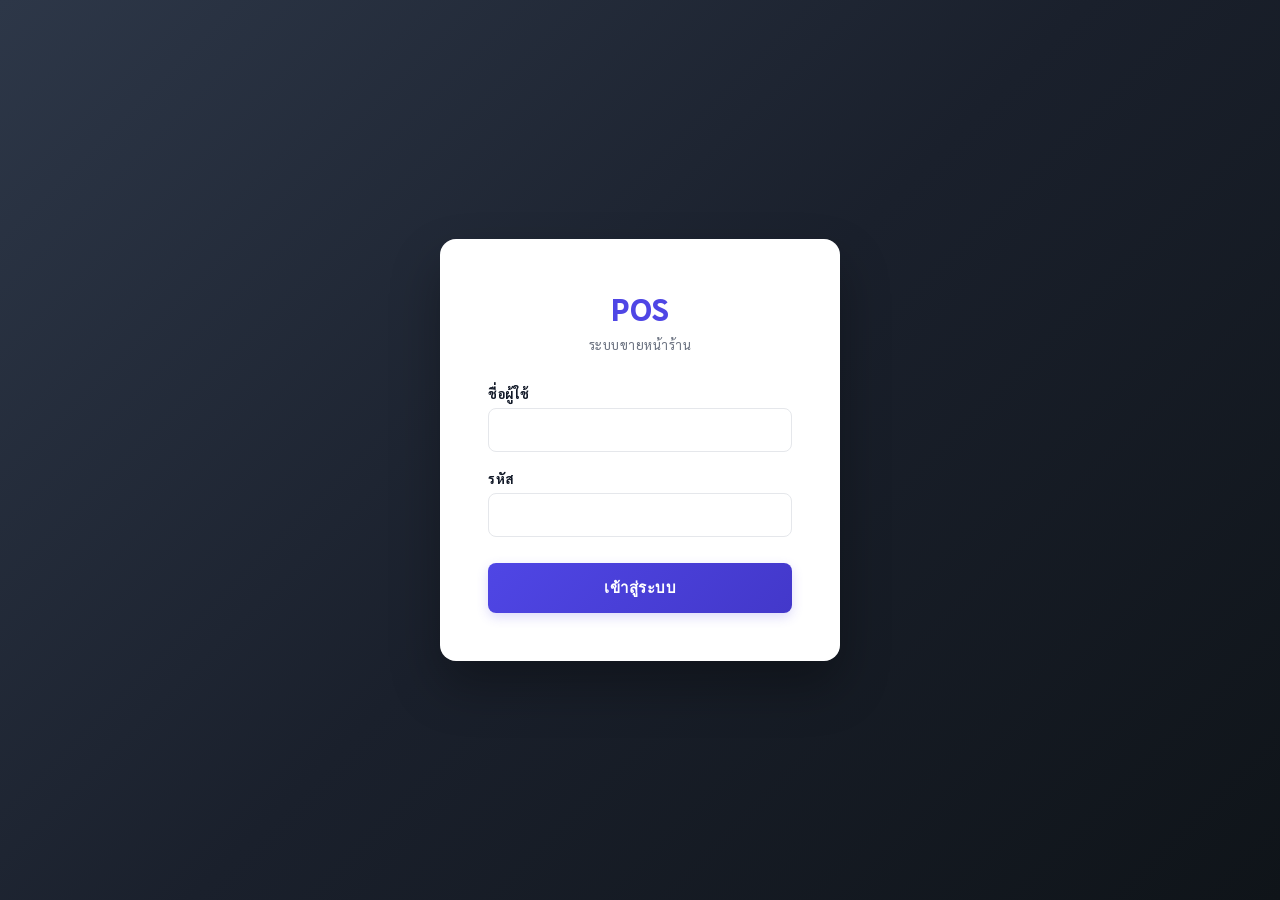
<file: index.html>
<!DOCTYPE html>
<html lang="th">
<head>
<meta charset="UTF-8">
<meta name="viewport" content="width=device-width, initial-scale=1.0">
<title>POS ระบบขายหน้าร้าน</title>
<link href="https://fonts.googleapis.com/css2?family=Sarabun:wght@400;600;700;800&display=swap" rel="stylesheet">
<link rel="stylesheet" href="styles.css">
</head>
<body>

<!-- LOGIN PAGE -->
<div id="login-page">
  <div class="login-box">
    <div class="login-title">POS</div>
    <div class="login-subtitle">ระบบขายหน้าร้าน</div>
    <form onsubmit="return app.login(event)">
      <div class="form-group">
        <label>ชื่อผู้ใช้</label>
        <input id="login-user" type="text" required>
      </div>
      <div class="form-group">
        <label>รหัส</label>
        <input id="login-pass" type="password" required>
      </div>
      <button type="submit" class="btn-login">เข้าสู่ระบบ</button>
    </form>
  </div>
</div>

<!-- MAIN APP -->
<div id="main-app" class="hidden" style="display:flex;flex:1;flex-direction:column">
  <!-- NAV -->
  <nav>
    <div class="nav-brand" id="shop-name-nav">🏪 POS</div>
    <div class="nav-center"></div>
    <div class="nav-right">
      <div class="nav-user" id="user-display"></div>
      <button class="btn-logout" onclick="app.logout()">ออก</button>
    </div>
  </nav>

  <!-- CONTAINER -->
  <div class="container">
    <!-- SIDEBAR -->
    <div class="sidebar">
      <div style="padding:8px;border-bottom:1px solid var(--border);margin-bottom:8px;display:flex;flex-direction:column;gap:6px">
        <div style="font-size:11px;color:var(--muted);font-weight:800">🏪 <span id="shop-name-sidebar">POS</span></div>
        <div style="font-size:10px;color:var(--muted)" id="user-sidebar"></div>
      </div>
      <button class="sidebar-item active" onclick="app.switchTab(event, 'dashboard')">📊 Dashboard</button>
      <button class="sidebar-item" onclick="app.switchTab(event, 'settings')">⚙️ ตั้งค่า</button>
      <button class="sidebar-item" onclick="app.switchTab(event, 'users')">🔑 ผู้ใช้</button>
      <button class="sidebar-item" onclick="app.switchTab(event, 'customers')">👥 ลูกค้า</button>
      <button class="sidebar-item" onclick="app.switchTab(event, 'stock')">📥 สต็อก</button>
      <button class="sidebar-item" onclick="app.switchTab(event, 'products')">📦 สินค้า</button>
      <button class="sidebar-item" onclick="app.switchTab(event, 'sales')">🛒 ขาย</button>
      <button class="sidebar-item" onclick="app.switchTab(event, 'consignment')">📤 ฝากขาย</button>
      <button class="sidebar-item" onclick="app.switchTab(event, 'bills')">📜 บิล</button>
      <button class="sidebar-item" onclick="app.switchTab(event, 'reports')">📈 รายงาน</button>
      <div style="flex:1"></div>
      <button class="sidebar-item" style="background:var(--danger);color:#fff;margin-top:8px" onclick="app.logout()">🚪 ออก</button>
    </div>

    <div class="main">
      <div class="content">
        <!-- DASHBOARD -->
        <div id="dashboard" class="section active">
          <div class="header"><h2>📊 Dashboard</h2></div>
          <div id="alerts"></div>
          <div class="grid">
            <div class="card">
              <div class="stat-label">ยอดขายรวม</div>
              <div class="stat-value green" id="stat-total-sales">0 ฿</div>
            </div>
            <div class="card">
              <div class="stat-label">เงินสดวันนี้</div>
              <div class="stat-value blue" id="stat-cash-today">0 ฿</div>
            </div>
            <div class="card">
              <div class="stat-label">เงินโอนวันนี้</div>
              <div class="stat-value" style="color:#d97706" id="stat-transfer-today">0 ฿</div>
            </div>
            <div class="card">
              <div class="stat-label">เงินเชื่อวันนี้</div>
              <div class="stat-value" style="color:#f59e0b" id="stat-credit-today">0 ฿</div>
            </div>
            <div class="card">
              <div class="stat-label">กำไร</div>
              <div class="stat-value green" id="stat-profit">0 ฿</div>
            </div>
            <div class="card">
              <div class="stat-label">ขาดทุน</div>
              <div class="stat-value red" id="stat-loss">0 ฿</div>
            </div>
            <div class="card">
              <div class="stat-label">ยอดค้างชำระ</div>
              <div class="stat-value red" id="stat-receivable">0 ฿</div>
            </div>
          </div>
        </div>

        <!-- SETTINGS -->
        <div id="settings" class="section">
          <div class="header"><h2>⚙️ ตั้งค่าระบบ</h2></div>
          <div style="max-width:600px">
            <div class="card" style="margin-bottom:20px">
              <h3 style="font-size:14px;font-weight:800;margin-bottom:12px">🏪 ข้อมูลร้าน</h3>
              <div class="form-field">
                <label>ชื่อร้าน <span class="required">*</span></label>
                <input id="setting-shop-name" type="text" placeholder="ชื่อร้าน/บริษัท">
              </div>
              <div class="form-field">
                <label>เบอร์โทร <span class="required">*</span></label>
                <input id="setting-shop-phone" type="tel" placeholder="เช่น 0812345678">
              </div>
              <div class="form-field">
                <label>เลขประจำตัวผู้เสียภาษี <span class="required">*</span></label>
                <input id="setting-shop-tax" type="text" placeholder="เช่น 1234567890123">
              </div>
              <div class="form-field">
                <label>ที่อยู่</label>
                <textarea id="setting-shop-address" placeholder="ที่อยู่ร้าน" style="height:60px;margin-top:4px;padding:8px 10px;border:1px solid var(--border2);border-radius:var(--rs);outline:none;font-family:inherit"></textarea>
              </div>
              <div class="form-field">
                <label>อัตราภาษี (%)</label>
                <input id="setting-shop-taxrate" type="number" placeholder="0" min="0" max="100" step="0.01" value="7">
              </div>
            </div>

            <div class="card" style="margin-top:20px">
              <h3 style="font-size:14px;font-weight:800;margin-bottom:12px">🔐 เปลี่ยนรหัส</h3>
              <div class="form-field">
                <label>รหัสใหม่</label>
                <input id="setting-new-pass" type="password" placeholder="กรอกรหัสใหม่">
              </div>
              <div class="form-field">
                <label>ยืนยันรหัสใหม่</label>
                <input id="setting-confirm-pass" type="password" placeholder="กรอกรหัสใหม่อีกครั้ง">
              </div>
            </div>

            <div style="display:flex;gap:8px;justify-content:center;padding:16px;background:var(--primary-l);border-radius:var(--rs);margin-top:20px">
              <button class="btn btn-primary" style="font-size:14px;padding:12px 24px" onclick="app.saveSettings()">✓ บันทึกการตั้งค่า</button>
            </div>
          </div>
        </div>

        <!-- USERS -->
        <div id="users" class="section">
          <div class="header">
            <h2>🔑 จัดการผู้ใช้</h2>
            <button class="btn btn-accent" onclick="app.openAddUser()">+ เพิ่ม</button>
          </div>
          <table>
            <thead><tr><th>ชื่อ</th><th>รหัสสิทธิ์</th><th>จัดการ</th></tr></thead>
            <tbody id="users-tbody"></tbody>
          </table>
        </div>

        <!-- CUSTOMERS -->
        <div id="customers" class="section">
          <div class="header">
            <h2>👥 จัดการลูกค้า</h2>
            <button class="btn btn-accent" onclick="app.openAddCustomer()">+ เพิ่ม</button>
          </div>
          <div class="search-box"><input id="search-cust" type="text" placeholder="ค้นหา..." onkeyup="app.renderCustomers()"></div>
          <table>
            <thead><tr><th>ชื่อ</th><th>โทร</th><th>อีเมล</th><th>ยอดซื้อ</th><th>จัดการ</th></tr></thead>
            <tbody id="customers-tbody"></tbody>
          </table>
        </div>

        <!-- PRODUCTS -->
        <div id="products" class="section">
          <div class="header">
            <h2>📦 จัดการสินค้า</h2>
            <button class="btn btn-accent" onclick="app.openAddProduct()">+ เพิ่มสินค้า</button>
            <button class="btn btn-primary" onclick="window.print()">🖨️ พิมพ์</button>
          </div>
          <div class="search-box">
            <input id="search-products" type="text" placeholder="🔍 ค้นหาสินค้า" onchange="app.renderProducts()" oninput="app.renderProducts()">
          </div>
          <table>
            <thead><tr><th>รหัส</th><th>ชื่อ</th><th>ราคาทุน</th><th>ราคาขาย</th><th>สต็อก</th><th>จัดการ</th></tr></thead>
            <tbody id="products-tbody"></tbody>
          </table>
        </div>

        <!-- STOCK -->
        <div id="stock" class="section">
          <div class="header">
            <h2>📥 จัดการสต็อก</h2>
            <button class="btn btn-accent" onclick="app.openAddStock()">+ เพิ่มสต็อก</button>
            <button class="btn btn-primary" onclick="window.print()">🖨️ พิมพ์</button>
          </div>
          <table>
            <thead><tr><th>รหัส</th><th>สินค้า</th><th>จำนวน</th><th>ราคาทุน</th><th>จัดการ</th></tr></thead>
            <tbody id="stock-tbody"></tbody>
          </table>
        </div>

        <!-- SALES -->
        <div id="sales" class="section">
          <div class="header"><h2>🛒 ขาย</h2></div>
          <div class="search-box">
            <input id="search-prod" type="text" placeholder="ค้นหาสินค้า..." onkeyup="app.filterProducts()">
          </div>
          <div id="cat-bar" style="display:flex;gap:5px;overflow-x:auto;margin-bottom:8px;scrollbar-width:none"></div>
          <div style="display:grid;grid-template-columns:1fr 280px;gap:12px;height:calc(100% - 80px)">
            <div style="overflow-y:auto;display:grid;grid-template-columns:repeat(auto-fill,minmax(140px,1fr));gap:10px;padding:12px;background:var(--bg);border-radius:var(--r)">
              <div id="product-grid"></div>
            </div>
            <div style="background:var(--surface);border-radius:var(--r);box-shadow:var(--sh);display:flex;flex-direction:column;overflow:hidden">
              <div style="padding:10px 12px;border-bottom:1px solid var(--border);display:flex;justify-content:space-between;align-items:center">
                <span style="font-size:12px;font-weight:800">🛍️ ตะกร้า</span>
                <button style="font-size:10px;color:var(--danger);cursor:pointer;background:none;border:none;padding:3px 6px;border-radius:var(--rs)" onclick="app.clearCart()">×</button>
              </div>
              <div id="cart-items" style="flex:1;overflow-y:auto;padding:6px 10px"><div style="display:flex;align-items:center;justify-content:center;height:100%;color:var(--muted);font-size:12px">ตะกร้าว่าง</div></div>
              <div style="border-top:1px solid var(--border);padding:8px 10px;display:flex;flex-direction:column;gap:6px">
                <div style="display:flex;justify-content:space-between;font-size:11px;color:var(--muted)"><span>รวม:</span><span id="cart-subtotal">0 ฿</span></div>
                <div style="display:flex;justify-content:space-between;font-size:14px;font-weight:900;color:var(--text);border-top:1px solid var(--border);padding-top:6px"><span>ยอด:</span><span id="cart-total">0 ฿</span></div>
                <button style="background:var(--accent);color:#fff;border:none;border-radius:var(--r);padding:10px;font-size:12px;font-weight:800;cursor:pointer;width:100%;font-family:inherit" onclick="app.openCheckout()">💳 ชำระ</button>
              </div>
            </div>
          </div>
        </div>

        <!-- CONSIGNMENT -->
        <div id="consignment" class="section">
          <div style="display:flex;gap:8px;margin-bottom:16px;border-bottom:1px solid var(--border);padding-bottom:12px">
            <button class="btn btn-primary" id="cons-tab-shops" onclick="app.switchConsignmentTab('shops')" style="flex:1">1. ร้านฝากขาย</button>
            <button class="btn" id="cons-tab-products" onclick="app.switchConsignmentTab('products')" style="flex:1">2. สินค้าฝาก</button>
            <button class="btn" id="cons-tab-track" onclick="app.switchConsignmentTab('track')" style="flex:1">3. ติดตาม</button>
            <button class="btn" id="cons-tab-summary" onclick="app.switchConsignmentTab('summary')" style="flex:1">4. สรุป</button>
            <button class="btn" id="cons-tab-received" onclick="app.switchConsignmentTab('received')" style="flex:1">5. รับเงิน</button>
            <button class="btn" id="cons-tab-returned" onclick="app.switchConsignmentTab('returned')" style="flex:1">6. คืนสินค้า</button>
          </div>

          <!-- Shops -->
          <div id="cons-shops" class="section active">
            <div class="header">
              <h2>ร้านที่รับฝากขาย</h2>
              <button class="btn btn-accent" onclick="app.openAddConsignmentShop()">+ เพิ่มร้าน</button>
            </div>
            <table>
              <thead><tr><th>ชื่อร้าน</th><th>ผู้ติดต่อ</th><th>เบอร์โทร</th><th>ค่าคอม %</th><th>จัดการ</th></tr></thead>
              <tbody id="cons-shops-tbody"></tbody>
            </table>
          </div>

          <!-- Products -->
          <div id="cons-products" class="section">
            <div class="header">
              <h2>สินค้าที่นำไปฝาก</h2>
              <button class="btn btn-accent" onclick="app.openAddConsignmentProduct()">+ เพิ่มสินค้าฝาก</button>
            </div>
            <table>
              <thead><tr><th>รหัส</th><th>ชื่อ</th><th>จำนวน</th><th>ราคา</th><th>ร้าน</th><th>วันที่</th><th>จัดการ</th></tr></thead>
              <tbody id="cons-products-tbody"></tbody>
            </table>
          </div>

          <!-- Tracking -->
          <div id="cons-track" class="section">
            <div class="header"><h2>ติดตามสินค้า</h2></div>
            <table>
              <thead><tr><th>สินค้า</th><th>ร้าน</th><th>ฝากไป</th><th>ขายแล้ว</th><th>เหลือ</th><th>คืนมา</th></tr></thead>
              <tbody id="cons-track-tbody"></tbody>
            </table>
          </div>

          <!-- Summary -->
          <div id="cons-summary" class="section">
            <div class="header"><h2>สรุปยอดขายจากร้าน</h2></div>
            <div id="cons-summary-list"></div>
          </div>

          <!-- Received -->
          <div id="cons-received" class="section">
            <div class="header">
              <h2>รับเงินจากร้าน</h2>
              <button class="btn btn-accent" onclick="app.openAddConsignmentReceived()">+ บันทึกรับเงิน</button>
            </div>
            <table>
              <thead><tr><th>ร้าน</th><th>วันที่</th><th>ยอดขาย</th><th>ค่าคอม</th><th>สุทธิ</th><th>สถานะ</th><th>จัดการ</th></tr></thead>
              <tbody id="cons-received-tbody"></tbody>
            </table>
          </div>

          <!-- Returned -->
          <div id="cons-returned" class="section">
            <div class="header">
              <h2>รับสินค้าคืน</h2>
              <button class="btn btn-accent" onclick="app.openAddConsignmentReturned()">+ บันทึกคืนสินค้า</button>
            </div>
            <table>
              <thead><tr><th>สินค้า</th><th>ร้าน</th><th>จำนวน</th><th>วันที่</th><th>สภาพ</th><th>สถานะ</th><th>จัดการ</th></tr></thead>
              <tbody id="cons-returned-tbody"></tbody>
            </table>
          </div>
        </div>

        <!-- BILLS -->
        <div id="bills" class="section">
          <div class="header">
            <h2>📜 บิล</h2>
            <button class="btn btn-primary" onclick="window.print()">🖨️ พิมพ์</button>
          </div>
          <div style="display:grid;grid-template-columns:1fr 1fr 1fr 1fr;gap:10px;margin-bottom:14px">
            <div class="form-field">
              <label>จากวันที่</label>
              <input id="filter-date-from" type="date" onchange="app.renderBills()">
            </div>
            <div class="form-field">
              <label>ถึงวันที่</label>
              <input id="filter-date-to" type="date" onchange="app.renderBills()">
            </div>
            <div class="form-field">
              <label>ช่วงเวลา</label>
              <select id="filter-period" onchange="app.setPeriod(this.value)">
                <option value="custom">กำหนดเอง</option>
                <option value="today">วันนี้</option>
                <option value="week">7 วันที่แล้ว</option>
                <option value="month">1 เดือนที่แล้ว</option>
                <option value="all">ทั้งหมด</option>
              </select>
            </div>
            <div class="form-field">
              <label>สถานะ</label>
              <select id="filter-status" onchange="app.renderBills()">
                <option value="">ทั้งหมด</option>
                <option value="paid">🟢 จ่ายแล้ว</option>
                <option value="credit">🟡 เครดิต</option>
                <option value="canceled">🔴 ยกเลิก</option>
              </select>
            </div>
          </div>
          <table>
            <thead><tr><th>เลขที่บิล</th><th>วันที่</th><th>ยอดรวม</th><th>วิธีชำระ</th><th>สถานะ</th><th>จัดการ</th></tr></thead>
            <tbody id="bills-tbody"></tbody>
          </table>
        </div>

        <!-- REPORTS -->
        <div id="reports" class="section">
          <div class="header">
            <h2>📈 รายงาน</h2>
            <button class="btn btn-primary" onclick="window.print()">🖨️ พิมพ์</button>
          </div>

          <div style="margin-bottom:20px">
            <h3 style="font-size:14px;font-weight:800;margin-bottom:12px">📊 สรุปยอดขาย</h3>
            <table>
              <thead><tr><th>วันที่</th><th>ยอดขาย</th><th>เงินสด</th><th>โอน</th><th>เครดิต</th><th>ยอดค้าง</th></tr></thead>
              <tbody id="sales-summary-tbody"></tbody>
            </table>
          </div>

          <div style="margin-bottom:20px">
            <h3 style="font-size:14px;font-weight:800;margin-bottom:12px">💰 ลูกหนี้</h3>
            <table>
              <thead><tr><th>ลูกค้า</th><th>ยอดค้าง</th><th>วันที่บิล</th></tr></thead>
              <tbody id="receivable-tbody"></tbody>
            </table>
          </div>

          <div style="margin-bottom:20px">
            <h3 style="font-size:14px;font-weight:800;margin-bottom:12px">👥 สรุปลูกค้า</h3>
            <table>
              <thead><tr><th>ชื่อลูกค้า</th><th>ยอดซื้อทั้งหมด</th><th>จำนวนครั้ง</th></tr></thead>
              <tbody id="customer-summary-tbody"></tbody>
            </table>
          </div>

          <div>
            <h3 style="font-size:14px;font-weight:800;margin-bottom:12px">📊 สรุปสต็อก</h3>
            <table>
              <thead><tr><th>รหัส</th><th>สินค้า</th><th>สต็อก</th><th>ราคาทุน</th><th>มูลค่ารวม</th></tr></thead>
              <tbody id="stock-summary-tbody"></tbody>
            </table>
          </div>
        </div>
      </div>
    </div>
  </div>
</div>

<!-- MODALS -->
<div class="modal-ov" id="checkout-modal">
  <div class="modal">
    <div class="modal-hdr"><div class="modal-title">💳 ชำระเงิน</div><button class="modal-close" onclick="app.closeModal()">&times;</button></div>
    <div class="modal-body">
      <div class="form-field">
        <label>ลูกค้า (ถ้ามี)</label>
        <select id="checkout-customer"></select>
      </div>
      <div class="card">
        <div class="stat-label">ยอดรวม</div>
        <div class="stat-value blue" id="checkout-subtotal">0 ฿</div>
      </div>
      <div class="form-field">
        <label>วิธีชำระ</label>
        <select id="payment-method" onchange="app.updatePaymentUI()">
          <option value="cash">💵 เงินสด</option>
          <option value="transfer">🏦 โอน</option>
          <option value="credit">🟡 เครดิต</option>
        </select>
      </div>
      <div class="form-field" id="discount-field">
        <label>ส่วนลด (฿)</label>
        <input id="discount-amount" type="number" placeholder="0" min="0" onchange="app.calcTotal()">
      </div>
      <div class="form-field" id="received-field">
        <label>จำนวนที่ได้รับ</label>
        <input id="received-amount" type="number" placeholder="0" onchange="app.calcChange()">
      </div>
      <div id="change-display" style="display:none;padding:10px;background:var(--accent-l);border-radius:var(--rs);color:var(--accent);font-weight:700">ทอน: <span id="change-amount">0</span> ฿</div>
    </div>
    <div class="modal-ftr">
      <button class="btn-cancel" onclick="app.closeModal()">ยกเลิก</button>
      <button class="btn btn-primary" onclick="app.completeCheckout()">✓ ยืนยัน</button>
    </div>
  </div>
</div>

<div class="modal-ov" id="receipt-modal">
  <div class="modal">
    <div class="modal-hdr"><div class="modal-title">🧾 รายละเอียดบิล</div><button class="modal-close" onclick="app.closeModal()">&times;</button></div>
    <div class="modal-body" id="receipt-body"></div>
    <div class="modal-ftr">
      <button class="btn btn-primary" onclick="window.print()">🖨️ พิมพ์</button>
      <button class="btn-cancel" onclick="app.closeModal()">ปิด</button>
    </div>
  </div>
</div>

<div class="modal-ov" id="form-modal">
  <div class="modal">
    <div class="modal-hdr"><div class="modal-title" id="form-title">ฟอร์ม</div><button class="modal-close" onclick="app.closeModal()">&times;</button></div>
    <div class="modal-body" id="form-body"></div>
    <div class="modal-ftr">
      <button class="btn-cancel" onclick="app.closeModal()">ยกเลิก</button>
      <button class="btn btn-primary" id="form-save-btn" onclick="app.saveForm()">✓ บันทึก</button>
    </div>
  </div>
</div>

<script src="app.js"></script>
</body>
</html>
</file>
<file: styles.css>
*{margin:0;padding:0;box-sizing:border-box}
:root{
  --bg:#f3f4f6;--surface:#fff;--primary:#4f46e5;--primary-h:#4338ca;--primary-l:#eef2ff;
  --accent:#059669;--accent-l:#d1fae5;--danger:#dc2626;--danger-l:#fee2e2;
  --warning:#d97706;--warning-l:#fef3c7;--text:#111827;--text2:#374151;--muted:#6b7280;
  --border:#e5e7eb;--border2:#d1d5db;--sh:0 1px 3px rgba(0,0,0,.1);--r:10px;--rs:6px;
}
body{font-family:'Sarabun',system-ui,sans-serif;background:var(--bg);color:var(--text);height:100vh;overflow:hidden;display:flex;flex-direction:column}

#login-page{display:flex;position:fixed;inset:0;background:linear-gradient(135deg,#2d3748 0%,#1a202c 50%,#0f1419 100%);align-items:center;justify-content:center;z-index:500;flex-direction:column}
#login-page.hidden{display:none}
.hidden{display:none}
.login-box{background:var(--surface);border-radius:16px;padding:48px;width:100%;max-width:400px;box-shadow:0 25px 50px rgba(0,0,0,.3),0 0 0 1px rgba(255,255,255,.05) inset}
.login-title{font-size:32px;font-weight:800;margin-bottom:8px;text-align:center;color:var(--primary);letter-spacing:-0.5px}
.login-subtitle{font-size:13px;color:var(--muted);text-align:center;margin-bottom:32px;letter-spacing:0.5px;text-transform:uppercase}
.form-group{display:flex;flex-direction:column;gap:6px;margin-bottom:18px}
.form-group label{font-size:13px;font-weight:700;color:var(--text);text-transform:uppercase;letter-spacing:0.5px}
.form-group label .required{color:var(--danger)}
.form-group input{border:1.5px solid var(--border);border-radius:8px;padding:12px 14px;font-size:14px;outline:none;width:100%;transition:.2s;background:var(--surface);color:var(--text);font-family:inherit}
.form-group input::placeholder{color:var(--muted)}
.form-group input:focus{border-color:var(--primary);background:var(--primary-l);box-shadow:0 0 0 3px rgba(79,70,229,.1)}
.form-group select{border:1.5px solid var(--border);border-radius:8px;padding:12px 14px;font-size:14px;outline:none;width:100%;transition:.2s;background:var(--surface);color:var(--text);font-family:inherit}
.form-group select:focus{border-color:var(--primary);background:var(--primary-l);box-shadow:0 0 0 3px rgba(79,70,229,.1)}
.btn-login{background:linear-gradient(135deg,var(--primary),#4338ca);color:#fff;border:none;border-radius:8px;padding:13px;font-size:15px;font-weight:700;cursor:pointer;width:100%;margin-top:8px;transition:.2s;text-transform:uppercase;letter-spacing:0.5px;box-shadow:0 4px 12px rgba(79,70,229,.2)}
.btn-login:hover{transform:translateY(-1px);box-shadow:0 8px 16px rgba(79,70,229,.3)}

nav{background:var(--primary);color:#fff;display:none;align-items:center;padding:0 14px;height:50px;gap:12px;flex-shrink:0}
.nav-brand{font-size:15px;font-weight:800;white-space:nowrap}
.nav-center{display:none;flex:1}
.nav-center::-webkit-scrollbar{display:none}
.nav-tab{padding:6px 12px;border-radius:var(--rs);cursor:pointer;font-size:12px;color:rgba(255,255,255,.75);transition:.15s;white-space:nowrap;user-select:none;border:none;background:transparent;font-family:inherit}
.nav-tab:hover,.nav-tab.active{background:rgba(255,255,255,.2);color:#fff;font-weight:700}
.nav-right{margin-left:auto;display:flex;gap:8px;align-items:center;white-space:nowrap}
.nav-user{font-size:11px;color:rgba(255,255,255,.8)}
.btn-logout{background:rgba(255,255,255,.15);border:none;color:#fff;border-radius:var(--rs);padding:5px 10px;font-size:11px;cursor:pointer;font-family:inherit}
.btn-logout:hover{background:rgba(255,255,255,.25)}

.container{display:flex;flex:1;overflow:hidden}
.sidebar{width:180px;background:var(--surface);border-right:1px solid var(--border);display:flex;flex-direction:column;overflow-y:auto;padding:12px 8px}
.sidebar-item{padding:10px 12px;border-radius:var(--rs);cursor:pointer;font-size:13px;margin-bottom:6px;border:none;background:none;text-align:left;width:100%;transition:.15s;color:var(--text2);font-weight:600;font-family:inherit}
.sidebar-item:hover,.sidebar-item.active{background:var(--primary);color:#fff}

.main{flex:1;display:flex;flex-direction:column;overflow:hidden}
.content{flex:1;overflow:auto;padding:14px 18px}
.section{display:none}
.section.active{display:block}
#cons-shops, #cons-products, #cons-track, #cons-summary, #cons-received, #cons-returned{display:none}
#cons-shops.active, #cons-products.active, #cons-track.active, #cons-summary.active, #cons-received.active, #cons-returned.active{display:block}

.grid{display:grid;grid-template-columns:repeat(auto-fit,minmax(150px,1fr));gap:12px;margin-bottom:20px}
.card{background:var(--surface);border-radius:var(--r);padding:14px;box-shadow:var(--sh)}
.stat-label{font-size:11px;color:var(--muted);font-weight:800;text-transform:uppercase;margin-bottom:4px}
.stat-value{font-size:24px;font-weight:900;margin-bottom:4px}
.stat-value.green{color:var(--accent)}
.stat-value.blue{color:var(--primary)}
.stat-value.red{color:var(--danger)}
.stat-value.orange{color:var(--warning)}
.red{color:var(--danger)}

.header{display:flex;align-items:center;gap:12px;margin-bottom:16px;flex-wrap:wrap}
.header h2{font-size:16px;font-weight:800;flex:1}
.btn{border:none;border-radius:var(--rs);padding:8px 14px;font-size:12px;cursor:pointer;font-weight:700;display:inline-flex;align-items:center;gap:5px;font-family:inherit}
.btn-primary{background:var(--primary);color:#fff}
.btn-primary:hover{background:var(--primary-h)}
.btn-accent{background:var(--accent);color:#fff}
.btn-accent:hover{background:#047857}
.btn-danger{background:var(--danger);color:#fff}
.btn-danger:hover{background:#b91c1c}
.btn-small{padding:5px 10px;font-size:11px}

table{width:100%;border-collapse:collapse;background:var(--surface);border-radius:var(--r);overflow:hidden;box-shadow:var(--sh);font-size:12px;margin-bottom:16px}
thead{background:var(--bg)}
th{padding:8px 11px;text-align:left;font-size:10px;font-weight:800;color:var(--muted);text-transform:uppercase;border-bottom:1px solid var(--border)}
td{padding:9px 11px;border-bottom:1px solid var(--border);color:var(--text2)}
tr:hover td{background:var(--bg)}
.act-btns{display:flex;gap:5px}

.search-box{display:flex;gap:8px;margin-bottom:12px;align-items:center}
.search-box input{flex:1;border:1px solid var(--border2);border-radius:var(--rs);padding:8px 10px;font-size:12px;outline:none;font-family:inherit}
.search-box input:focus{border-color:var(--primary)}

.modal-ov{display:none;position:fixed;inset:0;background:rgba(0,0,0,.5);z-index:200;align-items:center;justify-content:center;padding:12px;flex-direction:column}
.modal-ov.open{display:flex}
.modal{background:var(--surface);border-radius:var(--r);box-shadow:0 20px 40px rgba(0,0,0,.2);width:100%;max-width:600px;max-height:85vh;overflow-y:auto;display:flex;flex-direction:column}
.modal-hdr{padding:12px 16px;border-bottom:1px solid var(--border);display:flex;align-items:center;justify-content:space-between}
.modal-title{font-size:13px;font-weight:800}
.modal-close{background:none;border:none;cursor:pointer;font-size:16px;color:var(--muted);padding:3px 6px}
.modal-close:hover{background:var(--bg)}
.modal-body{padding:14px;display:flex;flex-direction:column;gap:10px}
.modal-ftr{padding:10px 14px;border-top:1px solid var(--border);display:flex;gap:8px;justify-content:flex-end}
.btn-cancel{background:var(--bg);border:1px solid var(--border2);border-radius:var(--rs);padding:8px 14px;font-size:12px;cursor:pointer;font-family:inherit}

.form-field{display:flex;flex-direction:column;gap:3px}
.form-field label{font-size:11px;font-weight:700;color:var(--muted)}
.form-field label .required{color:var(--danger)}
.form-field input,.form-field select,.form-field textarea{border:1px solid var(--border2);border-radius:var(--rs);padding:8px 10px;font-size:12px;outline:none;font-family:inherit;width:100%}
.form-field input:focus,.form-field select:focus{border-color:var(--primary)}

@media print {
  nav, .sidebar, .header button, .search-box, .modal-ov, body {
    display: none !important;
  }
  .content { display: block !important; }
  table { page-break-inside: avoid; }
}
</file>
